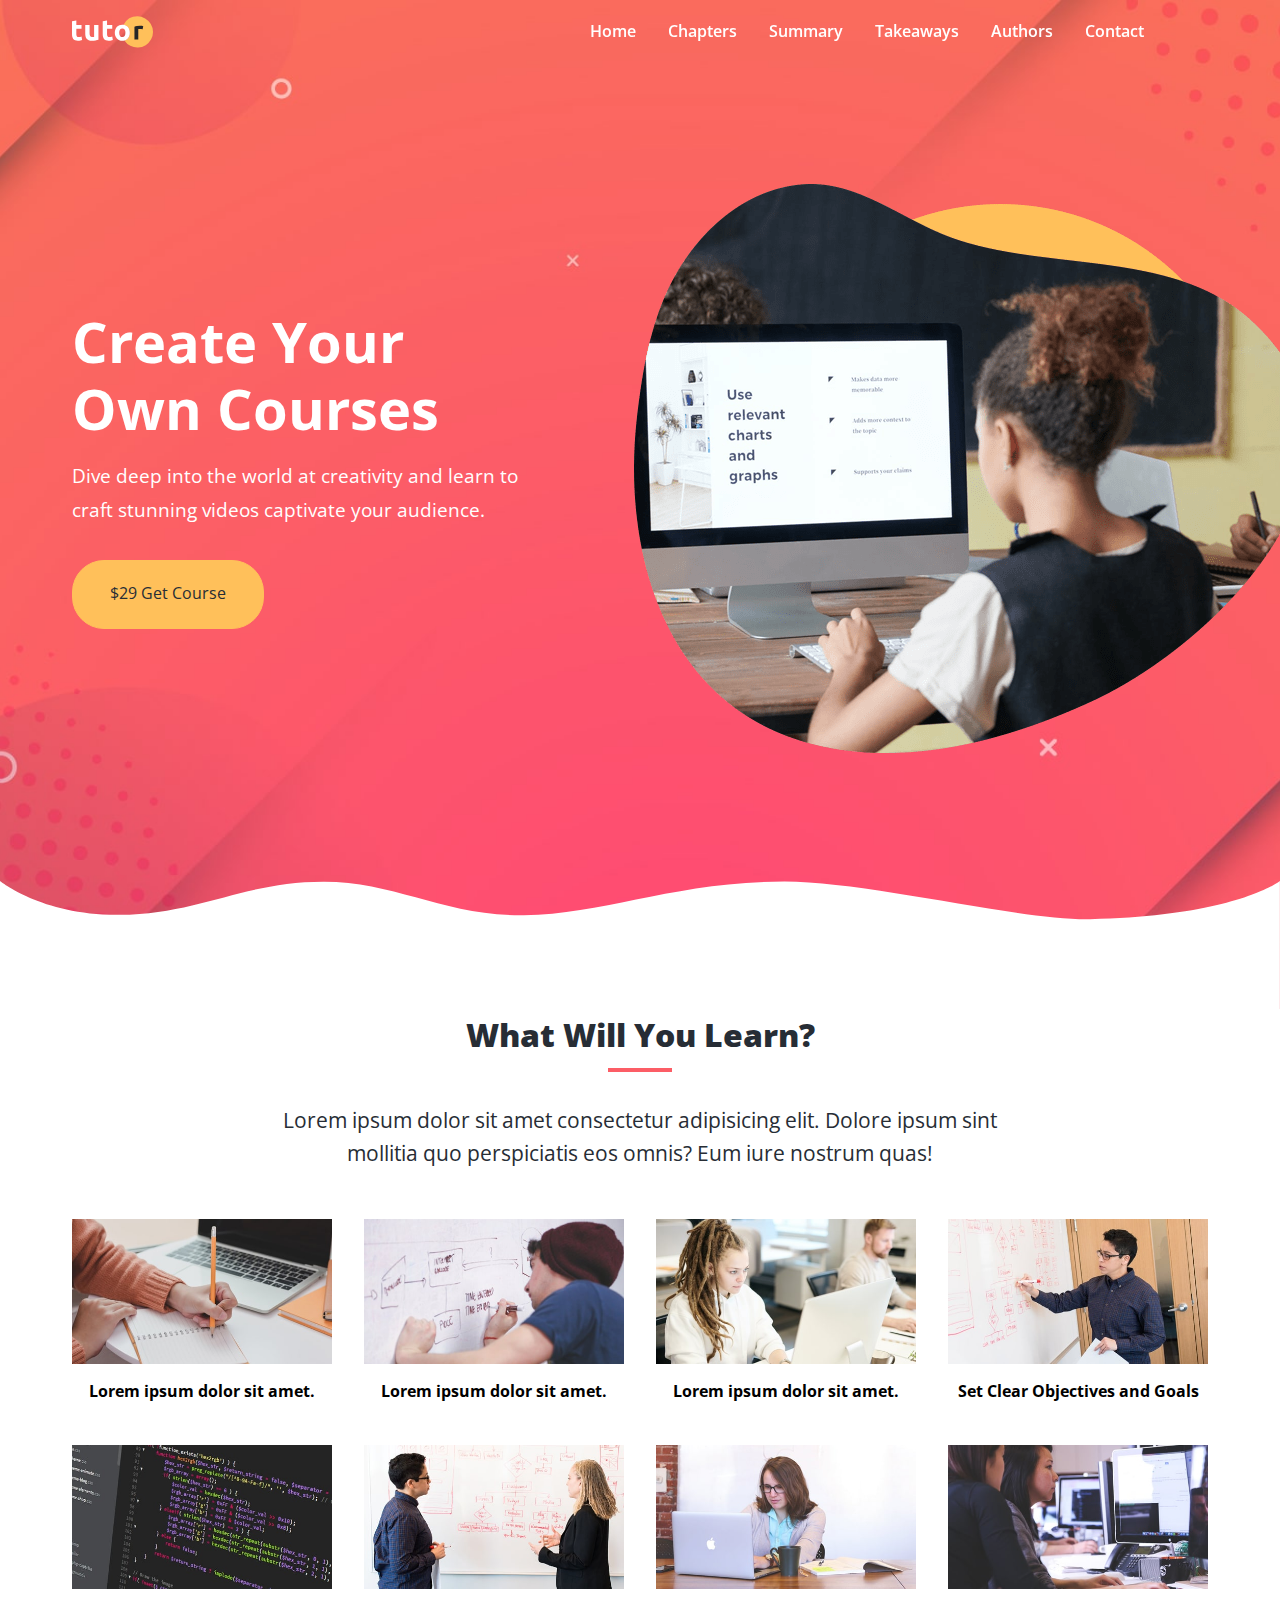
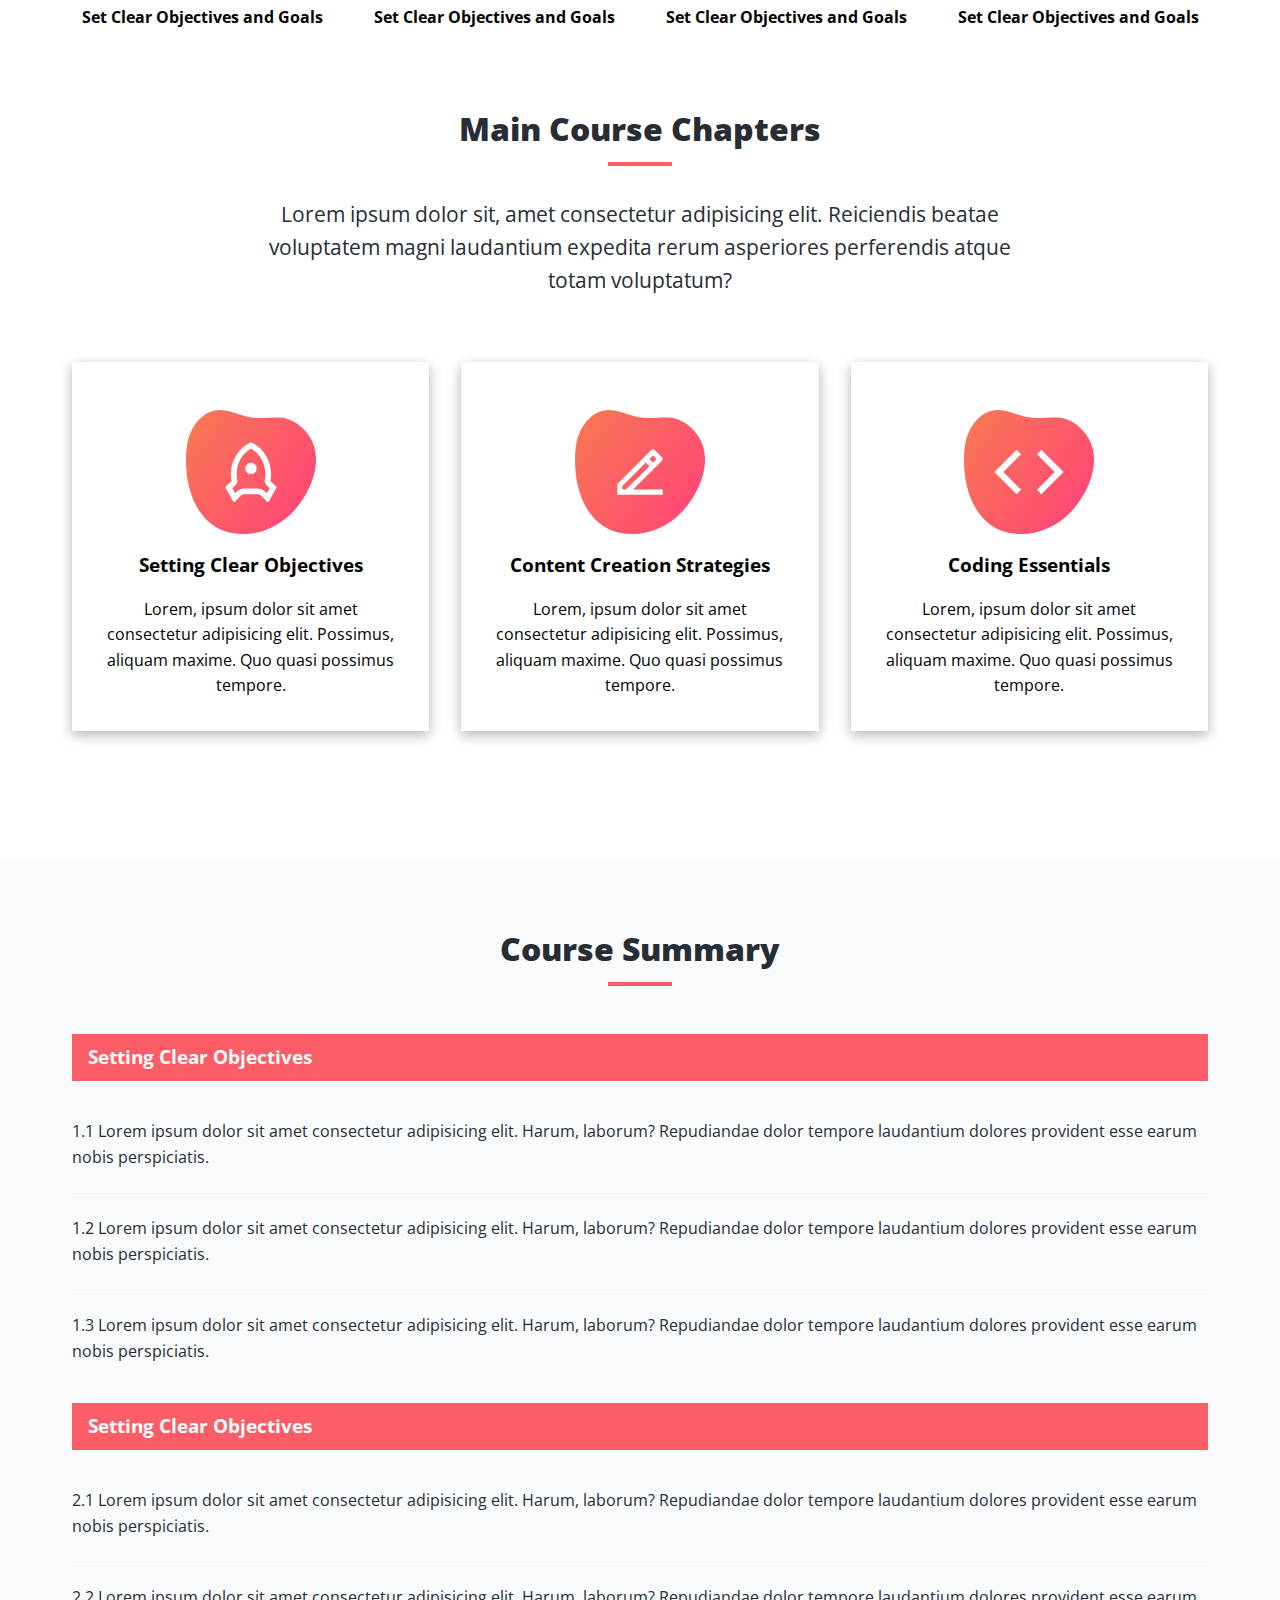
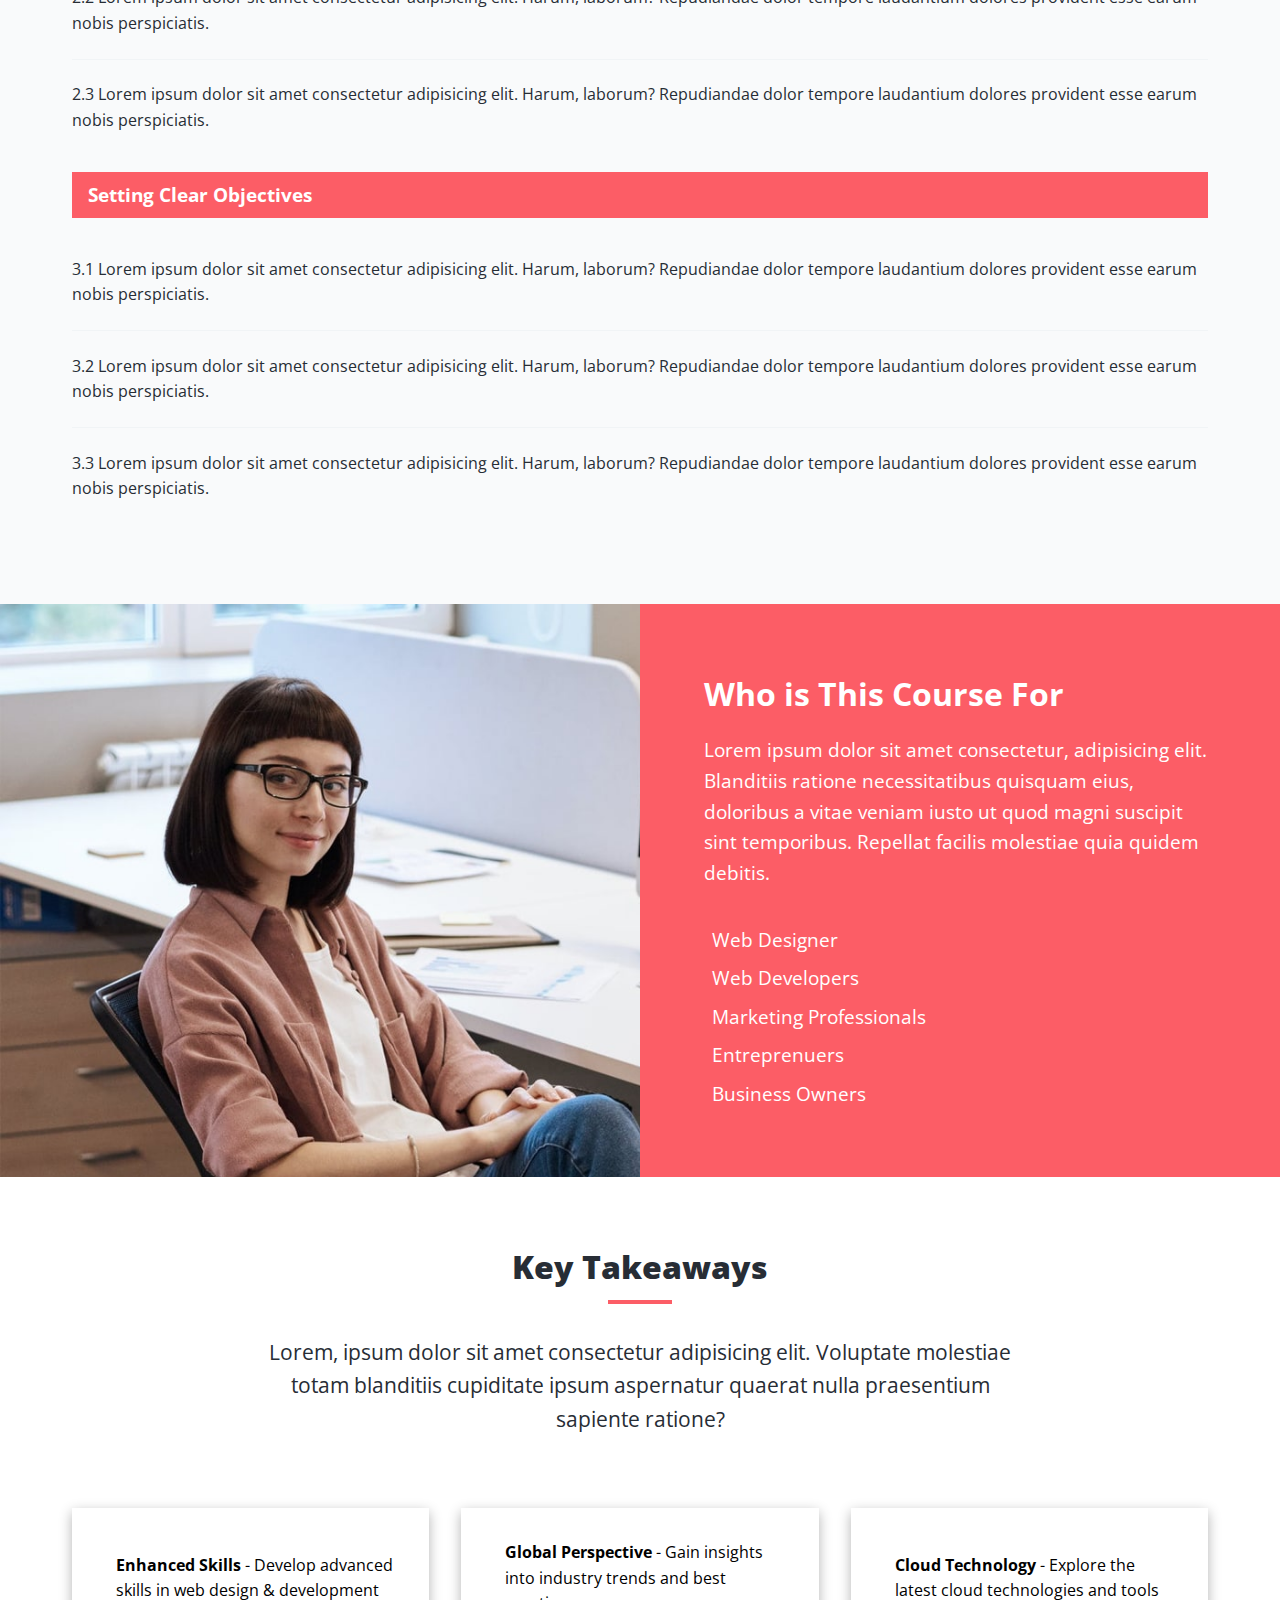
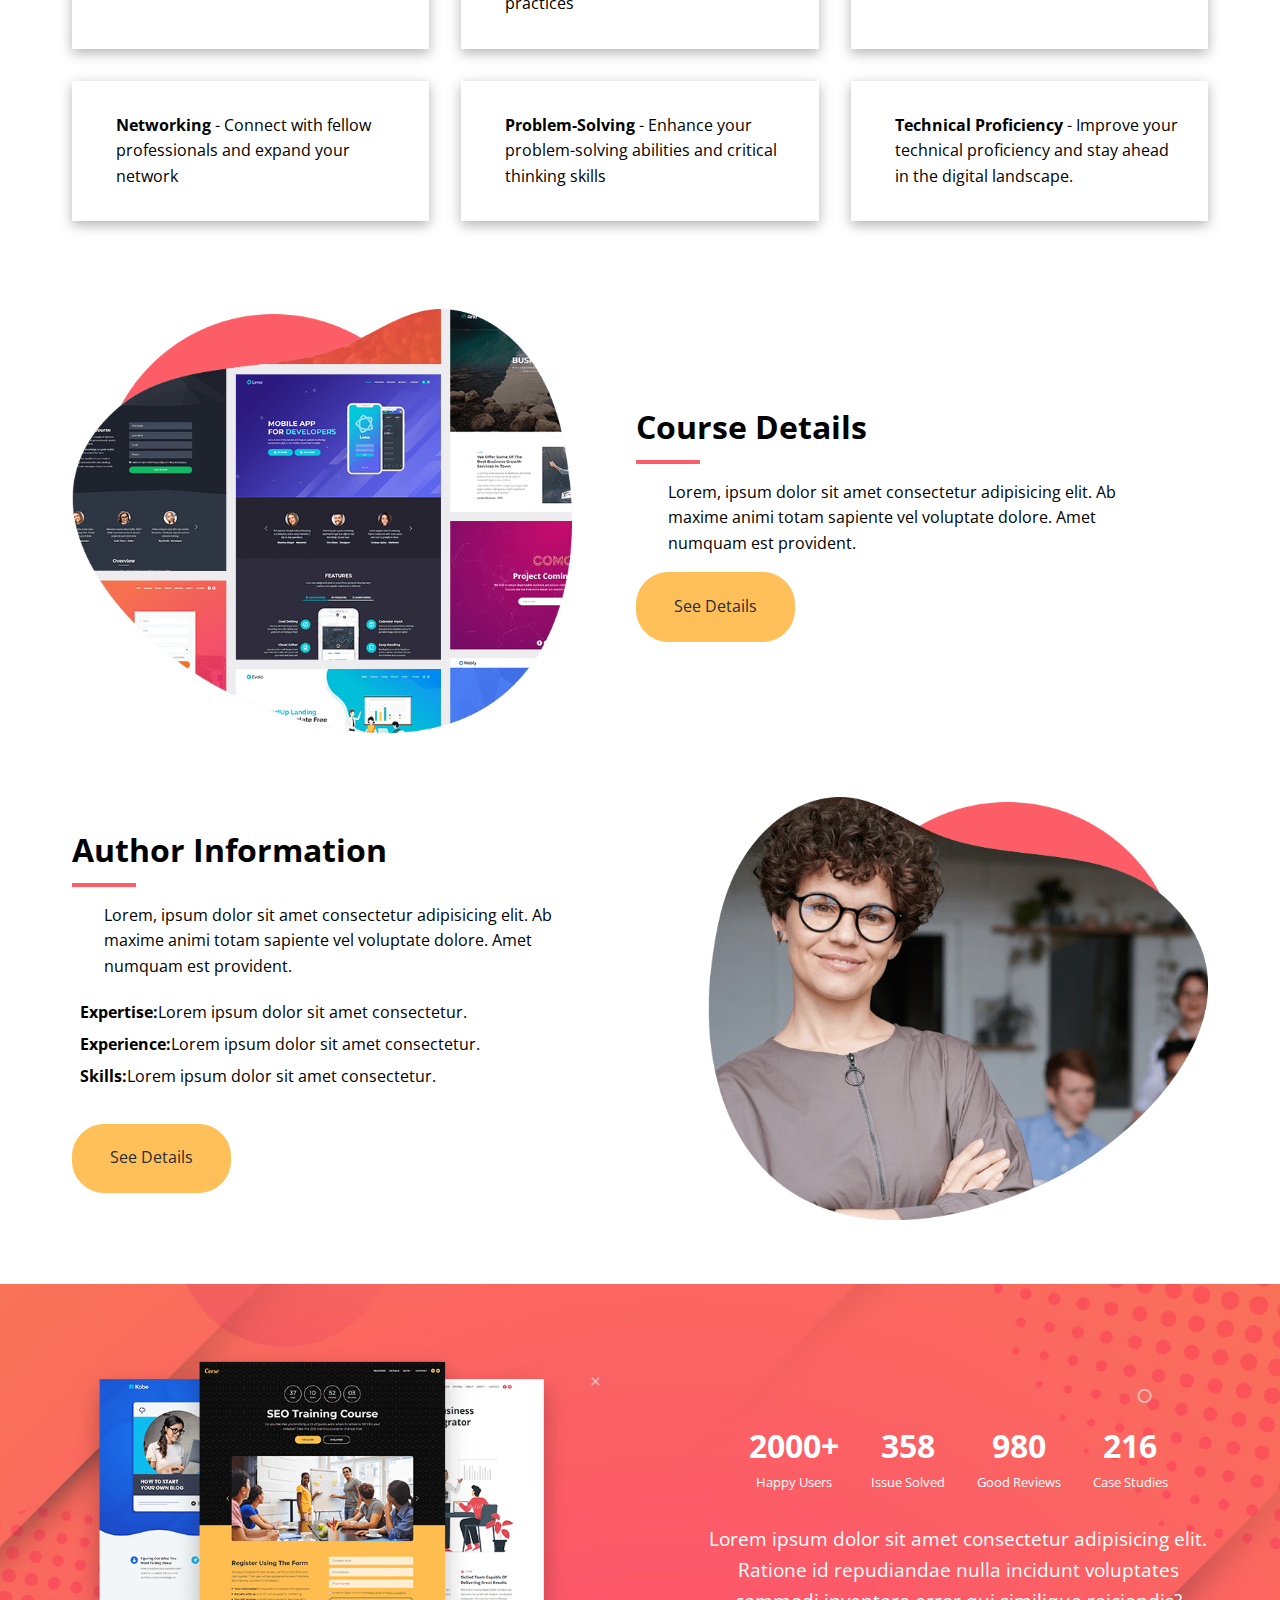
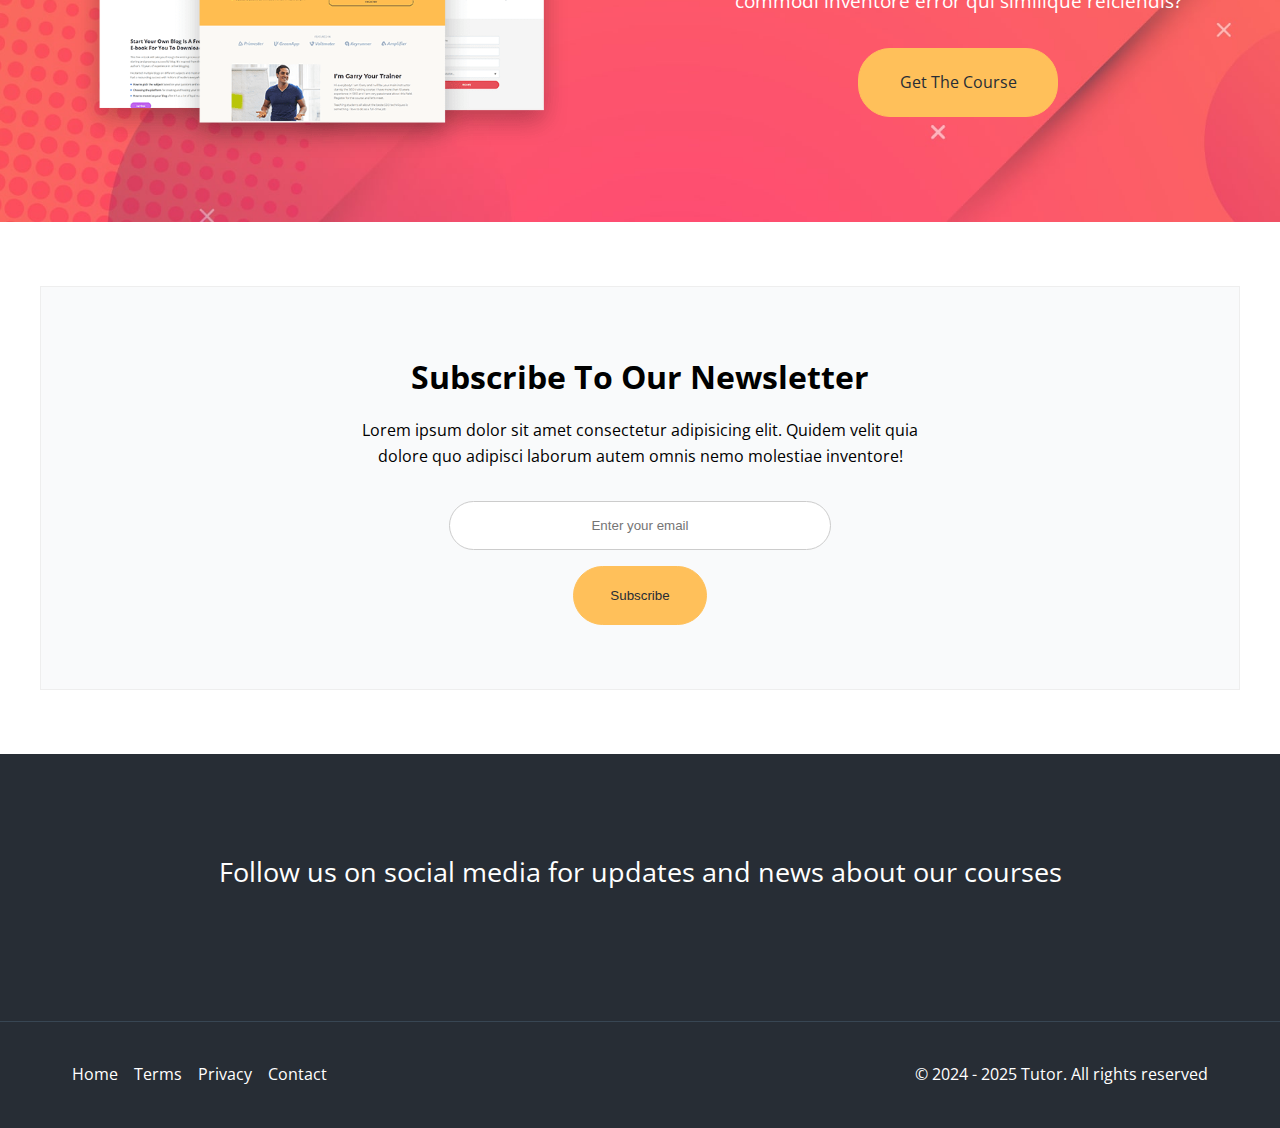
<file: index.html>
<!DOCTYPE html>
<html lang="en">
<head>
    <link rel="stylesheet" href="https://cdnjs.cloudflare.com/ajax/libs/font-awesome/6.7.1/css/all.min.css" integrity="sha512-5Hs3dF2AEPkpNAR7UiOHba+lRSJNeM2ECkwxUIxC1Q/FLycGTbNapWXB4tP889k5T5Ju8fs4b1P5z/iB4nMfSQ==" crossorigin="anonymous" referrerpolicy="no-referrer" />
    <link rel="preconnect" href="https://fonts.googleapis.com">
    <link rel="preconnect" href="https://fonts.gstatic.com" crossorigin>
    <link href="https://fonts.googleapis.com/css2?family=Open+Sans:ital,wght@0,300..800;1,300..800&display=swap" rel="stylesheet">
    <link rel="stylesheet" href="./css/style.css">
    <link rel="icon" href="./images/favicon.png">
    <meta charset="UTF-8">
    <meta name="viewport" content="width=device-width, initial-scale=1.0">
    <title>Tutor Project</title>
</head>
<body>
   <nav class="navbar">
    <div class="navbar-flex container">
        <img src="images/logo.svg" alt="Tutor">

        <div class="main-menu-items">
            <ul class="main-menu-list">
                <li>
                    <a href="#">Home</a>
                </li>
                <li>
                    <a href="#chapters">Chapters</a>
                </li>
                <li>
                    <a href="#summary">Summary</a>
                </li>
                <li>
                    <a href="#takeaways">Takeaways</a>
                </li>
                <li>
                    <a href="#author">Authors</a>
                </li>
                <li>
                    <a href="contact.html">Contact</a>
                </li>
                <li>
                    <a href="facebook.com" target="_blank">
                        <i class="fa-brands fa-facebook"></i>

                    </a>
                </li>
                <li>
                    <a href="twitter.com" target="_blank">
                        <i class="fa-brands fa-twitter"></i>

                    </a>
                </li>

            </ul>
        </div>

        <!-- mobil menu -->
         <div class="mobile-menu">
            <!-- hamburger button -->
             <div class="mobile-menu-toggle">
                <i class="fas fa-bars fa-2x"></i>
             </div>
             <!-- mobil menu items -->
             <div class="mobil-menu-items">
                <ul class="mobil-menu-list">
                    <li>
                        <a href="#">Home</a>
                    </li>
                    <li>
                        <a href="#chapters">Chapters</a>
                    </li>
                    <li>
                        <a href="#summary">Summary</a>
                    </li>
                    <li>
                        <a href="#takeaways">Takeaways</a>
                    </li>
                    <li>
                        <a href="#author">Authors</a>
                    </li>
                    <li>
                        <a href="contact.html">Contact</a>
                    </li>
                    <li>
                        <a href="facebook.com" target="_blank">
                            <i class="fa-brands fa-facebook"></i>
    
                        </a>
                    </li>
                    <li>
                        <a href="twitter.com" target="_blank">
                            <i class="fa-brands fa-twitter"></i>
    
                        </a>
                    </li>
    
                </ul>
            </div>
            
         </div>
    </div>
</nav>

<header class="hero">
    <div class="container hero-flex">
        <div class="hero-content">
            <h1>Create Your Own Courses</h1>
            <p>
                Dive deep into the world at creativity and learn to
                craft stunning videos captivate your audience.
            </p>
            <a href="#" class="btn">$29 Get Course</a>
        </div>
        <img src="images/header-course.png" alt="">
    </div>
    <svg
        class="frame-decoration"
        data-name="Layer 2"
        xmlns="http://www.w3.org/2000/svg"
        preserveAspectRatio="none"
        viewBox="0 0 1920 192.275"
      >
        <defs>
          <style>
            .cls-1 {
              fill: #ffffff;
            }
          </style>
        </defs>
        <title>frame-decoration</title>
        <path
          class="cls-1"
          d="M0,158.755s63.9,52.163,179.472,50.736c121.494-1.5,185.839-49.738,305.984-49.733,109.21,0,181.491,51.733,300.537,50.233,123.941-1.562,225.214-50.126,390.43-50.374,123.821-.185,353.982,58.374,458.976,56.373,217.907-4.153,284.6-57.236,284.6-57.236V351.03H0V158.755Z"
          transform="translate(0 -158.755)"
        />
      </svg>
</header>

<!-- learn section -->

<section class="learn">
    <div class="container">
        <div class="section-header">
            <h2>What Will You Learn?</h2>
            <div class="heading-border"></div>
            <p>Lorem ipsum dolor sit amet consectetur adipisicing elit. Dolore ipsum sint mollitia quo perspiciatis eos omnis? Eum iure nostrum quas!</p>   
        </div>
        <div class="topics">
            <div class="topic">
                <div class="topic-image">
                    <img src="images/description-1.jpg" alt="topic">   
                </div>
                <div class="topic-text">
                    <h3>Lorem ipsum dolor sit amet.</h3>
                </div>
            </div>
            <div class="topic">
                <div class="topic-image">
                    <img src="images/description-2.jpg" alt="topic">   
                </div>
                <div class="topic-text">
                    <h3>Lorem ipsum dolor sit amet.</h3>
                </div>
            </div>
            <div class="topic">
                <div class="topic-image">
                    <img src="images/description-3.jpg" alt="topic">   
                </div>
                <div class="topic-text">
                    <h3>Lorem ipsum dolor sit amet.</h3>
                </div>
            </div>
            <div class="topic">
                <div class="topic-image">
                    <img src="images/description-4.jpg" alt="topic">   
                </div>
                <div class="topic-text">
                    <h3>Set Clear Objectives and Goals</h3>
                </div>
            </div>
            <div class="topic">
                <div class="topic-image">
                    <img src="images/description-5.jpg" alt="topic">   
                </div>
                <div class="topic-text">
                    <h3>Set Clear Objectives and Goals</h3>
                </div>
            </div>
            <div class="topic">
                <div class="topic-image">
                    <img src="images/description-6.jpg" alt="topic">   
                </div>
                <div class="topic-text">
                    <h3>Set Clear Objectives and Goals</h3>
                </div>
            </div>
            <div class="topic">
                <div class="topic-image">
                    <img src="images/description-7.jpg" alt="topic">   
                </div>
                <div class="topic-text">
                    <h3>Set Clear Objectives and Goals</h3>
                </div>
            </div>
            <div class="topic">
                <div class="topic-image">
                    <img src="images/description-8.jpg" alt="topic">   
                </div>
                <div class="topic-text">
                    <h3>Set Clear Objectives and Goals</h3>
                </div>
            </div>

        </div>
    </div>
</section>

<!-- course chapter section -->

<section class="chapters section" id="chapters">
    <div class="container">
        <div class="section-header">
            <h2>Main Course Chapters</h2>
            <div class="heading-border"></div>
            <p>Lorem ipsum dolor sit, amet consectetur adipisicing elit. Reiciendis beatae voluptatem magni laudantium expedita rerum asperiores perferendis atque totam voluptatum?</p>
        </div>
        <div class="chapter-cards">
            <div class="card">
                <img src="images/chapters-icon-1.svg" alt="">
                <h3>Setting Clear Objectives</h3>
                <p>Lorem, ipsum dolor sit amet consectetur adipisicing elit. Possimus, aliquam maxime. Quo quasi possimus tempore.</p>
            </div>
            <div class="card">
                <img src="images/chapters-icon-2.svg" alt="">
                <h3>Content Creation Strategies</h3>
                <p>Lorem, ipsum dolor sit amet consectetur adipisicing elit. Possimus, aliquam maxime. Quo quasi possimus tempore.</p>
            </div>
            <div class="card">
                <img src="images/chapters-icon-3.svg" alt="">
                <h3>Coding Essentials</h3>
                <p>Lorem, ipsum dolor sit amet consectetur adipisicing elit. Possimus, aliquam maxime. Quo quasi possimus tempore.</p>
            </div>
        </div>
    </div>
</section>
<!-- course summary -->
<section class="summary" id="summary">
    <div class="container">
        <div class="section-header">
            <h2>Course Summary</h2>
            <div class="heading-border"></div>
        </div>
        <div class="section-list">
            <div class="list">
                <div class="list-header">Setting Clear Objectives</div>
                <div class="list-item">
                    1.1 Lorem ipsum dolor sit amet consectetur adipisicing elit. Harum, laborum? Repudiandae dolor tempore laudantium dolores provident esse earum nobis perspiciatis.
                </div>
                <div class="list-item">
                    1.2 Lorem ipsum dolor sit amet consectetur adipisicing elit. Harum, laborum? Repudiandae dolor tempore laudantium dolores provident esse earum nobis perspiciatis.
                </div>
                <div class="list-item">
                    1.3 Lorem ipsum dolor sit amet consectetur adipisicing elit. Harum, laborum? Repudiandae dolor tempore laudantium dolores provident esse earum nobis perspiciatis.
                </div>
            </div>
            <div class="list">
                <div class="list-header">Setting Clear Objectives</div>
                <div class="list-item">
                    2.1 Lorem ipsum dolor sit amet consectetur adipisicing elit. Harum, laborum? Repudiandae dolor tempore laudantium dolores provident esse earum nobis perspiciatis.
                </div>
                <div class="list-item">
                    2.2 Lorem ipsum dolor sit amet consectetur adipisicing elit. Harum, laborum? Repudiandae dolor tempore laudantium dolores provident esse earum nobis perspiciatis.
                </div>
                <div class="list-item">
                    2.3 Lorem ipsum dolor sit amet consectetur adipisicing elit. Harum, laborum? Repudiandae dolor tempore laudantium dolores provident esse earum nobis perspiciatis.
                </div>
            </div>
            <div class="list">
                <div class="list-header">Setting Clear Objectives</div>
                <div class="list-item">
                    3.1 Lorem ipsum dolor sit amet consectetur adipisicing elit. Harum, laborum? Repudiandae dolor tempore laudantium dolores provident esse earum nobis perspiciatis.
                </div>
                <div class="list-item">
                    3.2 Lorem ipsum dolor sit amet consectetur adipisicing elit. Harum, laborum? Repudiandae dolor tempore laudantium dolores provident esse earum nobis perspiciatis.
                </div>
                <div class="list-item">
                    3.3 Lorem ipsum dolor sit amet consectetur adipisicing elit. Harum, laborum? Repudiandae dolor tempore laudantium dolores provident esse earum nobis perspiciatis.
                </div>
            </div>

        </div>

    </div>
</section>
<!-- info -->
<section class="info" id="info">
    <div class="info-container">
        <div class="info-left"></div>
        <div class="info-content">
            <h2>Who is This Course For</h2>
            <p>Lorem ipsum dolor sit amet consectetur, adipisicing elit. Blanditiis ratione necessitatibus quisquam eius, doloribus a vitae veniam iusto ut quod magni suscipit sint temporibus. Repellat facilis molestiae quia quidem debitis.</p>
            <ul>
                <li><i class="fas fa-check"></i>Web Designer</li>
                <li><i class="fas fa-check"></i>Web Developers</li>
                <li><i class="fas fa-check"></i>Marketing Professionals</li>
                <li><i class="fas fa-check"></i>Entreprenuers</li>
                <li><i class="fas fa-check"></i>Business Owners</li>

            </ul>
        </div>
    </div>
</section>

<!-- takeaways -->
 <section class="takeaways section" id="takeaways">
    <div class="container">
        <div class="section-header">
            <h2>Key Takeaways</h2>
            <div class="heading-border"></div>
            <p>Lorem, ipsum dolor sit amet consectetur adipisicing elit. Voluptate molestiae totam blanditiis cupiditate ipsum aspernatur quaerat nulla praesentium sapiente ratione?</p>
        </div>
        <div class="takeaways-cards">
            <div class="card">
                <i class="fas fa-rocket fa-3x text-primary"></i>
                <p>
                  <strong>Enhanced Skills</strong> - Develop advanced skills in web
                  design & development
                </p>
              </div>
              <div class="card">
                <i class="fas fa-globe fa-3x text-primary"></i>
                <p>
                  <strong>Global Perspective</strong> - Gain insights into industry
                  trends and best practices
                </p>
              </div>
              <div class="card">
                <i class="fas fa-cloud fa-3x text-primary"></i>
                <p>
                  <strong>Cloud Technology</strong> - Explore the latest cloud
                  technologies and tools
                </p>
              </div>
              <div class="card">
                <i class="fas fa-user fa-3x text-primary"></i>
                <p>
                  <strong>Networking </strong> - Connect with fellow professionals
                  and expand your network
                </p>
              </div>
              <div class="card">
                <i class="fas fa-cog fa-3x text-primary"></i>
                <p>
                  <strong>Problem-Solving</strong> - Enhance your problem-solving
                  abilities and critical thinking skills
                </p>
              </div>
              <div class="card">
                <i class="fas fa-server fa-3x text-primary"></i>
                <p>
                  <strong>Technical Proficiency</strong> - Improve your technical
                  proficiency and stay ahead in the digital landscape.
                </p>
              </div>

        </div>
    </div>
    <!-- course details -->
 </section>
 <section class="details section" id="details">
    <div class="container details-flex">
        <img src="./images/details.png" alt="details">
        <div class="details-content">
            <h2>Course Details</h2>
            <div class="heading-border"></div>
            <p>Lorem, ipsum dolor sit amet consectetur adipisicing elit. Ab maxime animi totam sapiente vel voluptate dolore. Amet numquam est provident.</p>
            <a href="#" class="btn">See Details</a>
        </div>
    </div>
 </section>
  <!-- Author info-->
</section>
<section class="details section" id="author">
   <div class="container details-flex details-flexx">
       <img src="./images/author.png" alt="details">
       <div class="details-content">
           <h2>Author Information</h2>
           <div class="heading-border"></div>
           <p>Lorem, ipsum dolor sit amet consectetur adipisicing elit. Ab maxime animi totam sapiente vel voluptate dolore. Amet numquam est provident.</p>
           <ul>
            <li>
                <i class="fas fa-chevron-circle-right text-primary"></i> <strong>Expertise:</strong>Lorem ipsum dolor sit amet consectetur.
            </li>
            <li>
                <i class="fas fa-chevron-circle-right text-primary"></i> <strong>Experience:</strong>Lorem ipsum dolor sit amet consectetur.
            </li>
            <li>
                <i class="fas fa-chevron-circle-right text-primary"></i> <strong>Skills:</strong>Lorem ipsum dolor sit amet consectetur.
            </li>
           </ul>
           <a href="#" class="btn">See Details</a>
       </div>
   </div>
</section>

<section class="stats section" id="stats">
    <div class="container stats-flex">
        <img src="./images/stats.png" alt="stats">
        <div class="stats-content">
            <div class="stats-numbers">
                <div>
                    <h3>2000+</h3>
                    <p>Happy Users</p>
                </div>
                <div>
                    <h3>358</h3>
                    <p>Issue Solved</p>
                </div>
                <div>
                    <h3>980</h3>
                    <p>Good Reviews</p>
                </div>
                <div>
                    <h3>216</h3>
                    <p>Case Studies</p>
                </div>
            </div>
            <p class="stats-text">
                Lorem ipsum dolor sit amet consectetur adipisicing elit. Ratione id repudiandae nulla incidunt voluptates commodi inventore error qui similique reiciendis?

            </p>
            <a href="#" class="btn">Get The Course</a>
        </div>
    </div>

</section>

<!-- newsletter -->
<section class="newsletter section" id="newsletter">
    <div class="container newsletter-flex">
        <h2>Subscribe To Our Newsletter</h2>
        <p>Lorem ipsum dolor sit amet consectetur adipisicing elit. Quidem velit quia dolore quo adipisci laborum autem omnis nemo molestiae inventore!</p>
        <form >
            <input type="email" name="email" id="email" placeholder="Enter your email">
            <button type="submit" class="btn">Subscribe</button>

        </form>
    </div>
</section>
<!-- social -->
<section class="social section">
    <div class="container social-flex">
        <p>
            Follow us on social media for updates and news about our courses
        </p>
        <div class="social-icons">
            <a href="#"><i class="fa-brands fa-facebook fa-2x"></i></a>
            <a href="#"><i class="fa-brands fa-twitter fa-2x"></i></a>
            <a href="#"><i class="fa-brands fa-instagram fa-2x"></i></a>
            <a href="#"><i class="fa-brands fa-linkedin fa-2x"></i></a>
            <a href="#"><i class="fa-brands fa-youtube fa-2x"></i></a>
            <a href="#"><i class="fa-brands fa-pinterest fa-2x"></i></a>
        </div>        
    </div>
</section>

<footer class="footer">
    <div class="container footer-flex">
        <ul class="footer-links">
            <li><a href="#">Home</a></li>
            <li><a href="#">Terms</a></li>
            <li><a href="#">Privacy</a></li>
            <li><a href="contact.html">Contact</a></li>            
        </ul>
        <p>&copy; 2024 - 2025 Tutor. All rights reserved</p>
    </div>
</footer>
<script src="/js/script.js"></script>
</body>
</html>
</file>
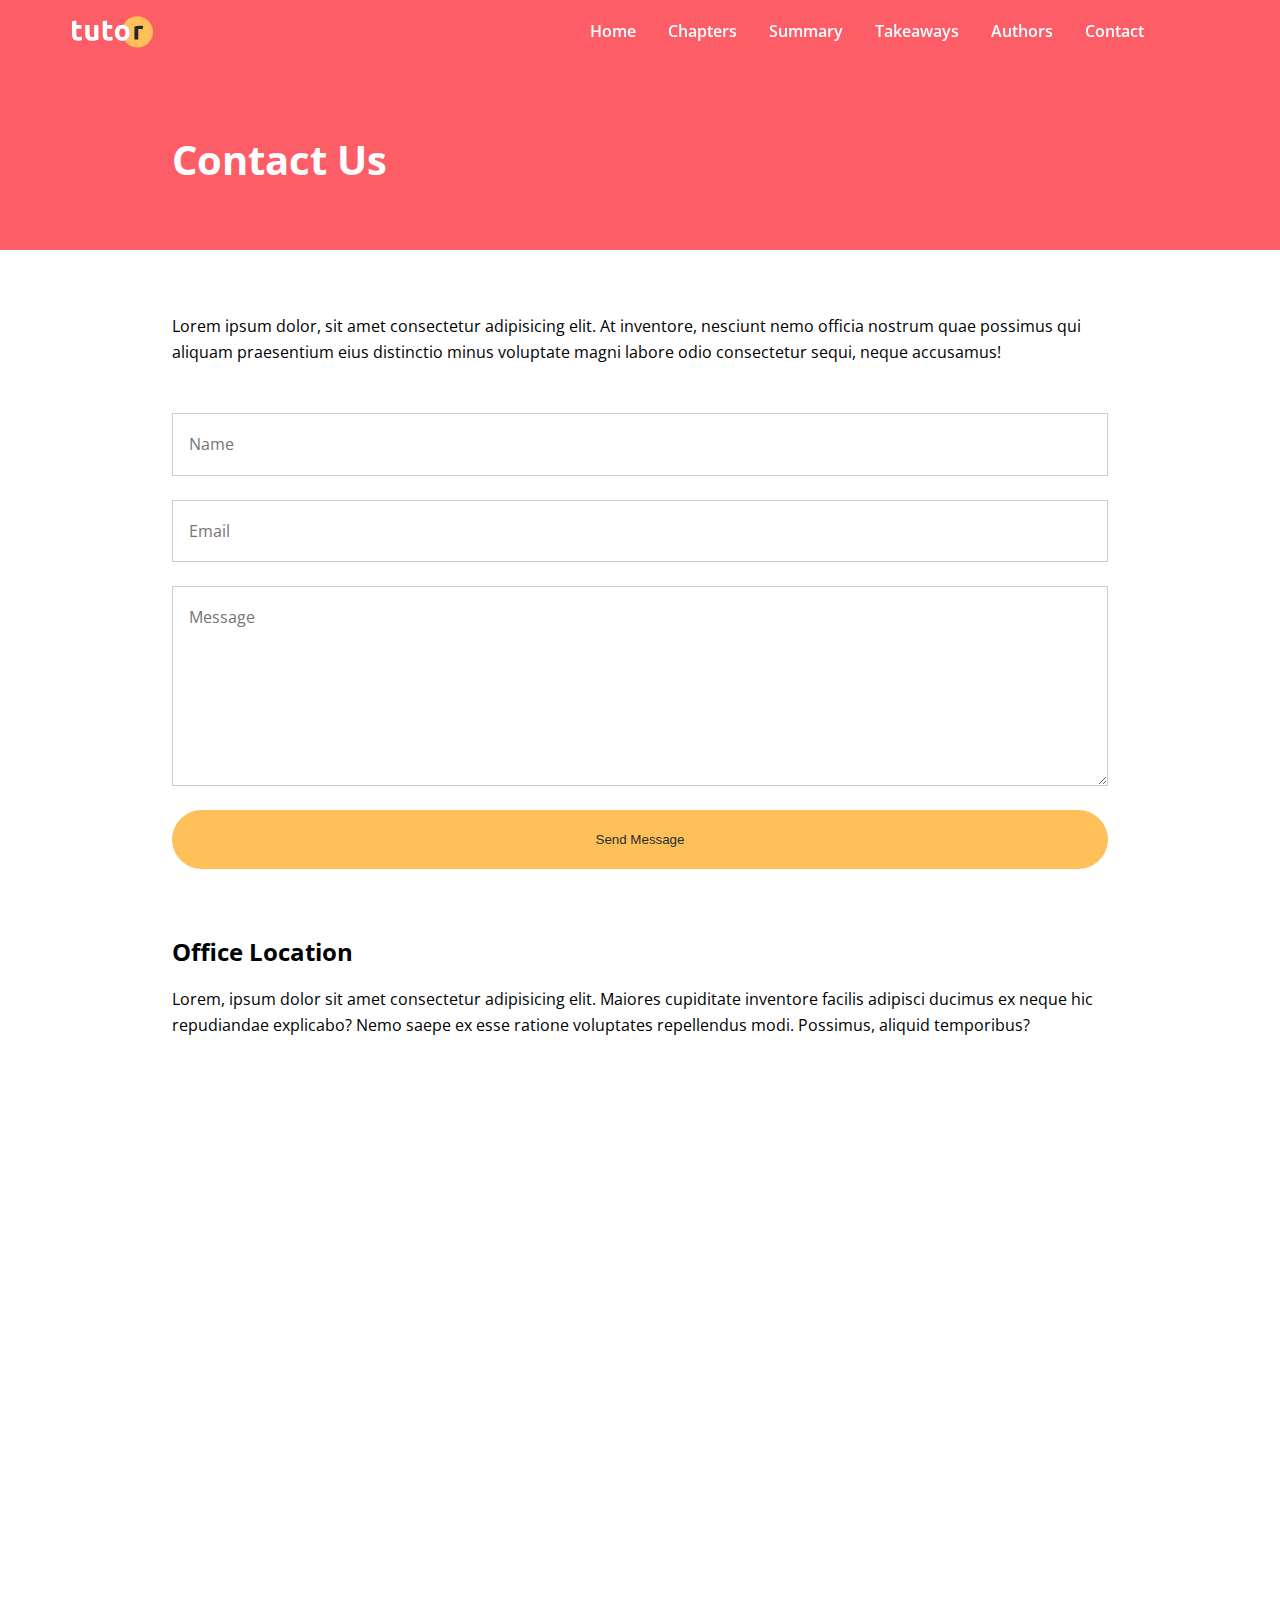
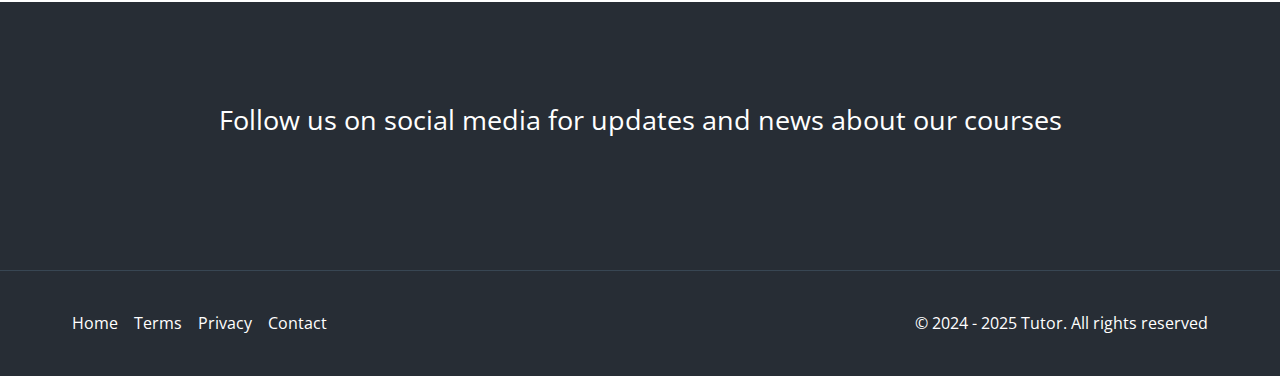
<file: contact.html>
<!DOCTYPE html>
<html lang="en">
<head>
    <link rel="stylesheet" href="https://cdnjs.cloudflare.com/ajax/libs/font-awesome/6.7.1/css/all.min.css" integrity="sha512-5Hs3dF2AEPkpNAR7UiOHba+lRSJNeM2ECkwxUIxC1Q/FLycGTbNapWXB4tP889k5T5Ju8fs4b1P5z/iB4nMfSQ==" crossorigin="anonymous" referrerpolicy="no-referrer" />
    <link rel="preconnect" href="https://fonts.googleapis.com">
    <link rel="preconnect" href="https://fonts.gstatic.com" crossorigin>
    <link href="https://fonts.googleapis.com/css2?family=Open+Sans:ital,wght@0,300..800;1,300..800&display=swap" rel="stylesheet">
    <link rel="stylesheet" href="./css/style.css">
    <link rel="icon" href="./images/favicon.png">
    <meta charset="UTF-8">
    <meta name="viewport" content="width=device-width, initial-scale=1.0">
    <title>Tutor Project</title>
</head>
<body>
   <nav class="navbar">
    <div class="navbar-flex container">
        <img src="images/logo.svg" alt="Tutor">

        <div class="main-menu-items">
            <ul class="main-menu-list">
                <li>
                    <a href="index.html">Home</a>
                </li>
                <li>
                    <a href="index.html/#champters">Chapters</a>
                </li>
                <li>
                    <a href="#summary">Summary</a>
                </li>
                <li>
                    <a href="#takeaways">Takeaways</a>
                </li>
                <li>
                    <a href="#author">Authors</a>
                </li>
                <li>
                    <a href="contact.html">Contact</a>
                </li>
                <li>
                    <a href="facebook.com" target="_blank">
                        <i class="fa-brands fa-facebook"></i>

                    </a>
                </li>
                <li>
                    <a href="twitter.com" target="_blank">
                        <i class="fa-brands fa-twitter"></i>

                    </a>
                </li>

            </ul>
        </div>

        <!-- mobil menu -->
         <div class="mobile-menu">
            <!-- hamburger button -->
             <div class="mobile-menu-toggle">
                <i class="fas fa-bars fa-2x"></i>
             </div>
             <!-- mobil menu items -->
             <div class="mobil-menu-items">
                <ul class="mobil-menu-list">
                    <li>
                        <a href="index.html">Home</a>
                    </li>
                    <li>
                        <a href="index.html">Chapters</a>
                    </li>
                    <li>
                        <a href="#summary">Summary</a>
                    </li>
                    <li>
                        <a href="#takeaways">Takeaways</a>
                    </li>
                    <li>
                        <a href="#author">Authors</a>
                    </li>
                    <li>
                        <a href="contact.html">Contact</a>
                    </li>
                    <li>
                        <a href="facebook.com" target="_blank">
                            <i class="fa-brands fa-facebook"></i>
    
                        </a>
                    </li>
                    <li>
                        <a href="twitter.com" target="_blank">
                            <i class="fa-brands fa-twitter"></i>
    
                        </a>
                    </li>
    
                </ul>
            </div>
            
         </div>
    </div>
</nav>

<!-- inner header -->

<header class="inner-header">
    <div class="container-sm">
        <h1>Contact Us</h1>
    </div>
</header>

<section class="contact-form section">
    <div class="container-sm">
        <p>Lorem ipsum dolor, sit amet consectetur adipisicing elit. At inventore, nesciunt nemo officia nostrum quae possimus qui aliquam praesentium eius distinctio minus voluptate magni labore odio consectetur sequi, neque accusamus!</p>
        <form action="https://formspree.io/f/xdkovrla" method="POST" >
            <input type="text" name="name" placeholder="Name">
            <input type="email" name="email" placeholder="Email">
            <textarea name="message" placeholder="Message"></textarea>
            <button type="submit" class="btn">Send Message</button>

        </form>
    </div>

</section>

<!-- location -->

<section class="location section">
    <div class="container-sm">
        <h2>Office Location</h2>
        <p>Lorem, ipsum dolor sit amet consectetur adipisicing elit. Maiores cupiditate inventore facilis adipisci ducimus ex neque hic repudiandae explicabo? Nemo saepe ex esse ratione voluptates repellendus modi. Possimus, aliquid temporibus?</p>
        <div class="map">

            <iframe width="100%" height="600" frameborder="0" scrolling="no" marginheight="0" marginwidth="0" src="https://maps.google.com/maps?width=100%25&amp;height=600&amp;hl=en&amp;q=1%20Grafton%20Street,%20Dublin,%20Ireland+(My%20Business%20Name)&amp;t=&amp;z=14&amp;ie=UTF8&amp;iwloc=B&amp;output=embed"><a href="https://www.gps.ie/">gps systems</a>
            </iframe>
        </div>
    </div>
</section>


<!-- social -->
<section class="social section">
    <div class="container social-flex">
        <p>
            Follow us on social media for updates and news about our courses
        </p>
        <div class="social-icons">
            <a href="#"><i class="fa-brands fa-facebook fa-2x"></i></a>
            <a href="#"><i class="fa-brands fa-twitter fa-2x"></i></a>
            <a href="#"><i class="fa-brands fa-instagram fa-2x"></i></a>
            <a href="#"><i class="fa-brands fa-linkedin fa-2x"></i></a>
            <a href="#"><i class="fa-brands fa-youtube fa-2x"></i></a>
            <a href="#"><i class="fa-brands fa-pinterest fa-2x"></i></a>
        </div>        
    </div>
</section>

<footer class="footer">
    <div class="container footer-flex">
        <ul class="footer-links">
            <li><a href="#">Home</a></li>
            <li><a href="#">Terms</a></li>
            <li><a href="#">Privacy</a></li>
            <li><a href="contact.html">Contact</a></li>            
        </ul>
        <p>&copy; 2024 - 2025 Tutor. All rights reserved</p>
    </div>
</footer>
<script src="/js/script.js"></script>
</body>
</html>
</file>
<file: css/style.css>
*,
*::before,
*::after {
  margin: 0;
  padding: 0;
  box-sizing: border-box;
}

:root {
  --primary-color: #fc5d66;
  --secondary-color: #ffc05a;
  --light-color: #f9fafb;
  --dark-color: #272d35;
}

body {
  font-family: "Open Sans", sans-serif;
  line-height: 1.6;
  scroll-behavior: smooth;
}

a {
  text-decoration: none;
}

li {
  list-style: none;
}

img {
  max-width: 100%;
}

.container {
  max-width: 1200px;
  margin: 0 auto;
  padding: 0 2rem;
}

.container-sm {
  max-width: 1000px;
  margin: 0 auto;
  padding: 0 2rem;
}

.btn {
  display: inline-block;
  padding: 1.3rem 2.3rem;
  border: 1px solid var(--secondary-color);
  border-radius: 32px;
  background: var(--secondary-color);
  color: var(--dark-color);
  cursor: pointer;
  transition: all 0.2s;
}

.btn:hover {
  background: var(--primary-color);
  color: white;
  border-color: white;
}

.text-primary {
  color: var(--primary-color);
}

.text-secondary {
  color: var(--secondary-color);
}

.section {
  margin: 4rem 0;
}

/* section header */

.section-header {
  max-width: 750px;
  margin: 0 auto;
  text-align: center;
  margin-bottom: 3rem;
}

.section-header h2 {
  font-size: 2rem;
  font-weight: 800;
  color: var(--dark-color);
  margin-bottom: 0.5rem;
}

.section-header p {
  font-size: 1.3rem;
  color: var(--dark-color);
}

.heading-border {
  width: 64px;
  height: 4px;
  background: var(--primary-color);
  margin: 0 auto 2rem;
}

.card {
  display: flex;
  flex-direction: column;
  align-items: center;
  justify-content: center;
  text-align: center;
  padding: 2rem 1.75rem;
  background: white;
  box-shadow: 0 4px 12px 0 rgba(0, 0, 0, 0.3);
}

.navbar {
  background: transparent;
  color: white;
  padding: 1rem 2rem;
  position: fixed;
  top: 0;
  right: 0;
  left: 0;
  z-index: 1000;
  transition: background-color 0.5s ease-in-out;
}

.navbar.navbar-scroll {
  background-color: rgba(235, 77, 85, 0.8);
  backdrop-filter: blur(10px);
}

.navbar a {
  color: white;
}

.navbar a:hover {
  color: var(--secondary-color);
}

.navbar i {
  font-size: 1.2rem;
}

.mobile-menu {
  display: none;
}

.navbar-flex {
  display: flex;
  justify-content: space-between;
  align-items: center;
}

.navbar img {
  width: 81px;
  height: 32px;
}

.navbar .main-menu-list {
  display: flex;
  align-items: center;
  gap: 2rem;
  font-weight: 600;
}

/* mobile menu */
.navbar .mobile-menu-toggle {
  cursor: pointer;
  color: white;
}

.navbar .mobil-menu-items {
  position: absolute;
  top: 100%;
  left: 0;
  width: 100%;
  background: rgba(0, 0, 0, 0.8);
  opacity: 0.9;
  padding: 3rem 2rem;
  text-align: center;
  box-shadow: 0 2px 5px rgba(0, 0, 0, 0.1);
  border-top: 1px solid rgba(255, 255, 255, 0.1);
  transform: translateX(100%);
  transition: transform 0.3s ease;
}

.navbar .mobil-menu-items.active {
  transform: translateX(0);
}

.navbar .mobil-menu-list {
  display: flex;
  flex-direction: column;
  gap: 2rem;
  font-size: 1.2rem;
}
/* hero */

.hero {
  background: black url(../images/header-background.jpg) center center/cover
    no-repeat;
  padding: 11.5rem 2rem 8rem;
  color: white;
  overflow-x: hidden;
  position: relative;
}

.hero .hero-flex {
  display: flex;
  justify-content: space-between;
  align-items: center;
  gap: 6rem;
  padding-bottom: 8rem;
}

.hero h1 {
  font-size: 3.5rem;
  line-height: 1.2;
  font-weight: 700;
  margin-bottom: 1rem;
}

.hero p {
  font-size: 1.2rem;
  margin-bottom: 2rem;
  line-height: 1.8;
  font-weight: 400;
}

.hero img {
  width: 100%;
  margin-right: -100px;
}

.hero .frame-decoration {
  position: absolute;
  bottom: 0;
  left: 0;
}

/* topics */

.topics {
  display: grid;
  grid-template-columns: repeat(4, 1fr);
  gap: 2rem;
}

.topic img {
  transition: transform 0.3s;
}

.topic img:hover {
  transform: scale(1.1);
}

.topic h3 {
  font-size: 1rem;
  font-weight: 700;
  margin: 0.5rem 0;
  text-align: center;
}

/* chapter cards*/

.chapter-cards {
  display: grid;
  grid-template-columns: repeat(3, 1fr);
  gap: 2rem;
  padding: 1rem 0 4rem;
}

.chapter-cards img {
  width: 130px;
  margin-top: 1rem;
}
.chapter-cards h3 {
  font-size: 1.2rem;
  font-weight: 700;
  margin: 1rem 0;
}

/* summary */

.summary {
  background: var(--light-color);
  color: var(--dark-color);
  padding: 4rem 2rem 5rem;
}

.summary .section-lists {
  background: white;
  padding: 2rem;
}

.summary .list-header {
  background: var(--primary-color);
  color: white;
  padding: 0.5rem 1rem;
  font-size: 1.2rem;
  font-weight: 700;
  margin: 1rem 0;
}

.summary .list-item {
  padding: 1.4rem 0;
  border-bottom: 1px solid #f1f4f6;
}

.summary .list-item:last-child {
  border-bottom: none;
}
/* info section */
.info-container {
  background: url("../images/audience.jpg") top center/cover no-repeat;
  display: flex;
}

.info-content {
  background-color: var(--primary-color);
  color: white;
  flex: 1;
  padding: 4rem;
}

.info-content h2 {
  font-size: 2rem;
  margin-bottom: 1rem;
  font-weight: 700;
}

.info-content p {
  font-size: 1.2rem;
  margin-bottom: 2rem;
}

.info-content ul li {
  font-size: 1.2rem;
  line-height: 2;
}
.info-content i {
  margin-right: 0.5rem;
  color: var(--secondary-color);
}

.info-left {
  width: 50%;
}

.takeaways-cards {
  display: grid;
  grid-template-columns: repeat(3, 1fr);
  gap: 2rem;
  padding: 1.5rem 0;
}

.takeaways-cards .card {
  flex-direction: row;
  text-align: left;
}

.takeaways-cards .card i {
  margin-right: 1rem;
}

/* details */
.details .details-flex {
  display: flex;
  gap: 4rem;
  align-items: center;
  justify-content: center;
}
.details img {
  width: 100%;
  max-width: 500px;
}

.details h2 {
  font-size: 2rem;
  font-weight: 700;
  margin-bottom: 0.5rem;
}

.details .heading-border {
  margin: 0;
}

.details p {
  margin: 1rem 2rem;
}

.details-flexx {
  flex-direction: row-reverse;
}

.details ul {
  margin-bottom: 2rem;
}

.details li {
  line-height: 2;
}

.details i {
  margin-right: 0.5rem;
}

/* stats */

.stats {
  background: url("../images/stats-background.jpg") center center/cover
    no-repeat;
  color: white;
}

.stats-flex {
  display: flex;
  justify-content: space-between;
  align-items: center;
  padding: 4rem 2rem;
}

.stats img {
  width: 100%;
  max-width: 500px;
}

.stats-content {
  max-width: 500px;
}

.stats .stats-numbers {
  display: flex;
  gap: 2rem;
  margin: 2rem 0;
  text-align: center;
  justify-content: center;
  align-items: center;
  flex-wrap: wrap;
}

.stats .stats-numbers h3 {
  font-size: 2rem;
  font-weight: 700;
}

.stats .stats-numbers p {
  font-size: 0.8rem;
}

.stats .stats-text {
  font-size: 1.2rem;
  margin-bottom: 2rem;
  text-align: center;
}

.stats .btn {
  display: block;
  margin: 0 auto;
  text-align: center;
  width: 200px;
}

/* newsletter */
.newsletter {
  align-items: center;
  margin: 0 2rem;
}

.newsletter-flex {
  display: flex;
  gap: 1rem;
  flex-direction: column;
  justify-content: center;
  text-align: center;
  align-items: center;
  background: var(--light-color);
  padding: 4rem 2rem;
  border: 1px solid #eee;
}

.newsletter h2 {
  font-size: 2rem;
  font-weight: 700;
}

.newsletter p {
  max-width: 600px;
}

.newsletter input[type="email"] {
  padding: 1rem 2rem;
  border: 1px solid #ccc;
  border-radius: 32px;
  width: 100%;
  max-width: 400px;
  margin: 1rem 0;
  text-align: center;
}

/* social */

.social {
  background: var(--dark-color);
  color: white;
  padding: 6rem 2rem;
  text-align: center;
  font-size: 1.7rem;
  margin-bottom: 0;
}

.social a {
  color: white;
}

.social a:hover {
  color: var(--secondary-color);
}

.social p {
  margin-bottom: 2rem;
}

.social-icons {
  display: flex;
  justify-content: center;
  gap: 1rem;
  margin-top: 2rem;
}

.footer {
  background: var(--dark-color);
  color: white;
  border-top: 1px solid #384653;
  padding: 0.5rem 2rem;
}

.footer-flex {
  display: flex;
  justify-content: space-between;
  align-items: center;
}

.footer a {
  color: white;
}

.footer a:hover {
  color: var(--secondary-color);
}

.footer-links {
  display: flex;
  justify-content: center;
  gap: 1rem;
  margin: 2rem 0;
}

.inner-header {
  background: var(--primary-color);
  color: white;
  height: 250px;
  padding-top: 8rem;
}

.inner-header h1 {
  font-size: 2.5rem;
  font-weight: 700;
  margin-bottom: 1rem;
}

/* contact */

.contact-form p {
  margin-bottom: 3rem;
}

.contact-form input,
.contact-form textarea {
  display: block;
  font-family: inherit;
  font-size: medium;
  width: 100%;
  margin: 1.5rem 0;
  border: 1px solid #ccc;
  padding: 1.2rem 1rem;
}

.contact-form textarea {
  height: 200px;
}

.contact-form .btn {
  width: 100%;
}

.location h2 {
  font-size: rem;
  font-weight: 700;
  margin-bottom: 1rem;
}

.location p {
  margin-bottom: 2rem;
}

.location .map {
  overflow: hidden;
  position: relative;
  height: 0;
  margin-bottom: 3rem;
  padding-bottom: 50%;
  border-radius: 0.25;
}

.location .map iframe {
  position: absolute;
  top: 0;
  left: 0;
  width: 100%;
  height: 100%;
  border: none;
}

/* media  */
@media (max-width: 1200px) {
  .hero .hero-flex {
    gap: 2rem;
  }

  .hero img {
    max-width: 500px;
    margin-right: 0;
  }
  .hero h1 {
    font-size: 3rem;
  }

  .topics {
    grid-template-columns: repeat(3, 1fr);
  }
}

@media (max-width: 992px) {
  .hero .hero-flex {
    flex-direction: column;
    text-align: center;
    padding-bottom: 4rem;
  }

  .hero img {
    max-width: 600px;
  }
  .topics {
    grid-template-columns: repeat(2, 1fr);
  }
  .chapter-cards {
    grid-template-columns: 1fr;
  }
  .takeaways-cards {
    grid-template-columns: 1fr;
  }
  .details-flex,
  .stats-flex {
    flex-direction: column;
    gap: 2rem;
  }
}

@media (max-width: 768px) {
  .main-menu-items {
    display: none;
  }
  .mobile-menu {
    display: block;
  }
  .mobile-menu-toggle {
    display: block;
    padding: 10px;
  }
  .info-container {
    flex-direction: column;
  }

  .info-content {
    padding: 2rem;
  }

  .info-content h2 {
    font-size: 1.5rem;
  }
  .info-content p {
    font-size: 1rem;
  }
  .info-left {
    display: none;
  }
  .social-icons {
    flex-wrap: wrap;
  }
  .footer-flex {
    flex-direction: column;
    text-align: center;
  }
}

@media (max-width: 576px) {
  .hero {
    padding-right: 0.2rem;
    padding-left: 0.2rem;
  }

  .hero h1 {
    font-size: 2.5rem;
  }

  .hero img {
    max-width: 359px;
  }
  .topics {
    grid-template-columns: repeat(1, 1fr);
  }

  .summary .container {
    padding: 0;
  }
  .stats .stats-numbers {
    flex-direction: column;
  }
}
</file>
